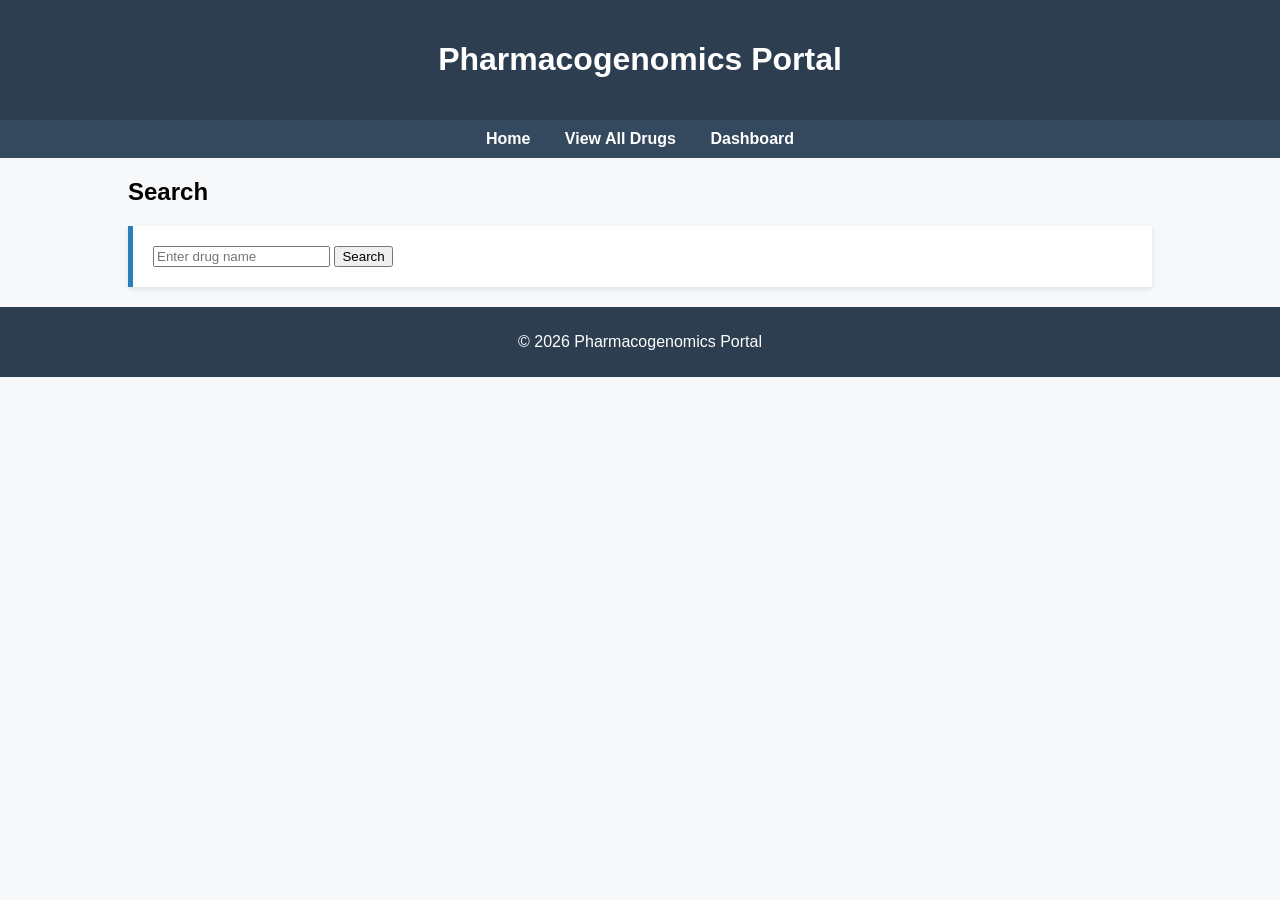
<file: index.html>
<!DOCTYPE html>
<html>
<head>
  <meta charset="UTF-8">
  <meta name="viewport" content="width=device-width, initial-scale=1.0">
  <title>Pharmacogenomics Portal</title>

  <link rel="stylesheet" href="./style.css">
</head>

<body>

<!-- ✅ APPLY HEADER STYLE -->
<div class="top-header">
  <h1>Pharmacogenomics Portal</h1>
</div>

<!-- ✅ APPLY NAVBAR STYLE -->
<div class="navbar">
  <a href="./index.html">Home</a>
  <a href="./drugs.html">View All Drugs</a>
  <a href="./dashboard.html">Dashboard</a>
</div>

<!-- ✅ APPLY CONTAINER -->
<div class="container">

  <h2>Search</h2>

  <!-- ✅ APPLY PANEL -->
  <div class="panel">
    <form onsubmit="searchDrug(event)">
      <input type="text" id="searchInput" placeholder="Enter drug name" required>
      <button type="submit">Search</button>
    </form>

    <div id="messageBox" style="color:red;"></div>
  </div>

</div>

<!-- ✅ FOOTER -->
<footer>
  <p>© 2026 Pharmacogenomics Portal</p>
</footer>

<script src="./script.js"></script>

</body>
</html>
</file>
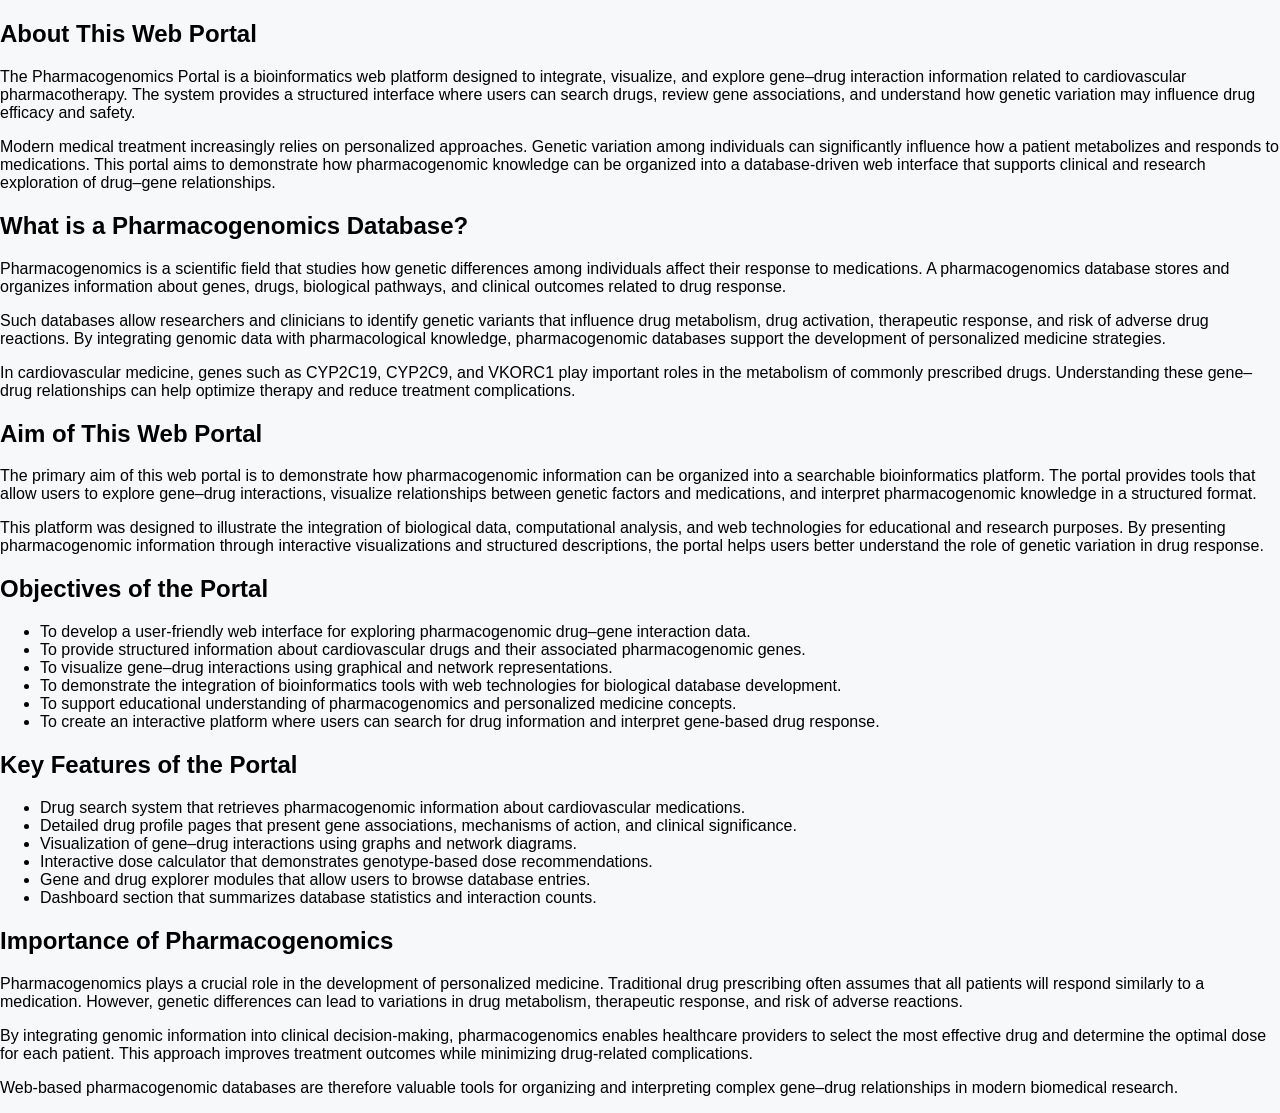
<file: about.html>
<!DOCTYPE html>
<html lang="en">
<head>
  <meta charset="UTF-8">
  <meta name="viewport" content="width=device-width, initial-scale=1.0">
  <title>Pharmacogenomics Portal</title>

  <link rel="stylesheet" href="style.css">
</head>

<body>

<section class="portal-panel">

<h2 class="section-title">About This Web Portal</h2>

<p>
The Pharmacogenomics Portal is a bioinformatics web platform designed
to integrate, visualize, and explore gene–drug interaction information
related to cardiovascular pharmacotherapy. The system provides a
structured interface where users can search drugs, review gene
associations, and understand how genetic variation may influence drug
efficacy and safety.
</p>

<p>
Modern medical treatment increasingly relies on personalized approaches.
Genetic variation among individuals can significantly influence how a
patient metabolizes and responds to medications. This portal aims to
demonstrate how pharmacogenomic knowledge can be organized into a
database-driven web interface that supports clinical and research
exploration of drug–gene relationships.
</p>

</section>



<section class="portal-panel">

<h2 class="section-title">What is a Pharmacogenomics Database?</h2>

<p>
Pharmacogenomics is a scientific field that studies how genetic
differences among individuals affect their response to medications.
A pharmacogenomics database stores and organizes information about
genes, drugs, biological pathways, and clinical outcomes related to
drug response.
</p>

<p>
Such databases allow researchers and clinicians to identify genetic
variants that influence drug metabolism, drug activation, therapeutic
response, and risk of adverse drug reactions. By integrating genomic
data with pharmacological knowledge, pharmacogenomic databases support
the development of personalized medicine strategies.
</p>

<p>
In cardiovascular medicine, genes such as CYP2C19, CYP2C9, and VKORC1
play important roles in the metabolism of commonly prescribed drugs.
Understanding these gene–drug relationships can help optimize therapy
and reduce treatment complications.
</p>

</section>



<section class="portal-panel">

<h2 class="section-title">Aim of This Web Portal</h2>

<p>
The primary aim of this web portal is to demonstrate how
pharmacogenomic information can be organized into a searchable
bioinformatics platform. The portal provides tools that allow users
to explore gene–drug interactions, visualize relationships between
genetic factors and medications, and interpret pharmacogenomic
knowledge in a structured format.
</p>

<p>
This platform was designed to illustrate the integration of
biological data, computational analysis, and web technologies for
educational and research purposes. By presenting pharmacogenomic
information through interactive visualizations and structured
descriptions, the portal helps users better understand the role
of genetic variation in drug response.
</p>

</section>



<section class="portal-panel">

<h2 class="section-title">Objectives of the Portal</h2>

<ul>

<li>
To develop a user-friendly web interface for exploring pharmacogenomic
drug–gene interaction data.
</li>

<li>
To provide structured information about cardiovascular drugs and
their associated pharmacogenomic genes.
</li>

<li>
To visualize gene–drug interactions using graphical and network
representations.
</li>

<li>
To demonstrate the integration of bioinformatics tools with web
technologies for biological database development.
</li>

<li>
To support educational understanding of pharmacogenomics and
personalized medicine concepts.
</li>

<li>
To create an interactive platform where users can search for
drug information and interpret gene-based drug response.
</li>

</ul>

</section>



<section class="portal-panel">

<h2 class="section-title">Key Features of the Portal</h2>

<ul>

<li>
Drug search system that retrieves pharmacogenomic information
about cardiovascular medications.
</li>

<li>
Detailed drug profile pages that present gene associations,
mechanisms of action, and clinical significance.
</li>

<li>
Visualization of gene–drug interactions using graphs and
network diagrams.
</li>

<li>
Interactive dose calculator that demonstrates genotype-based
dose recommendations.
</li>

<li>
Gene and drug explorer modules that allow users to browse
database entries.
</li>

<li>
Dashboard section that summarizes database statistics and
interaction counts.
</li>

</ul>

</section>



<section class="portal-panel">

<h2 class="section-title">Importance of Pharmacogenomics</h2>

<p>
Pharmacogenomics plays a crucial role in the development of
personalized medicine. Traditional drug prescribing often assumes
that all patients will respond similarly to a medication. However,
genetic differences can lead to variations in drug metabolism,
therapeutic response, and risk of adverse reactions.
</p>

<p>
By integrating genomic information into clinical decision-making,
pharmacogenomics enables healthcare providers to select the most
effective drug and determine the optimal dose for each patient.
This approach improves treatment outcomes while minimizing
drug-related complications.
</p>

<p>
Web-based pharmacogenomic databases are therefore valuable tools
for organizing and interpreting complex gene–drug relationships
in modern biomedical research.
</p>

</section>
<script src="script.js"></script>
</body>
</html>
</file>
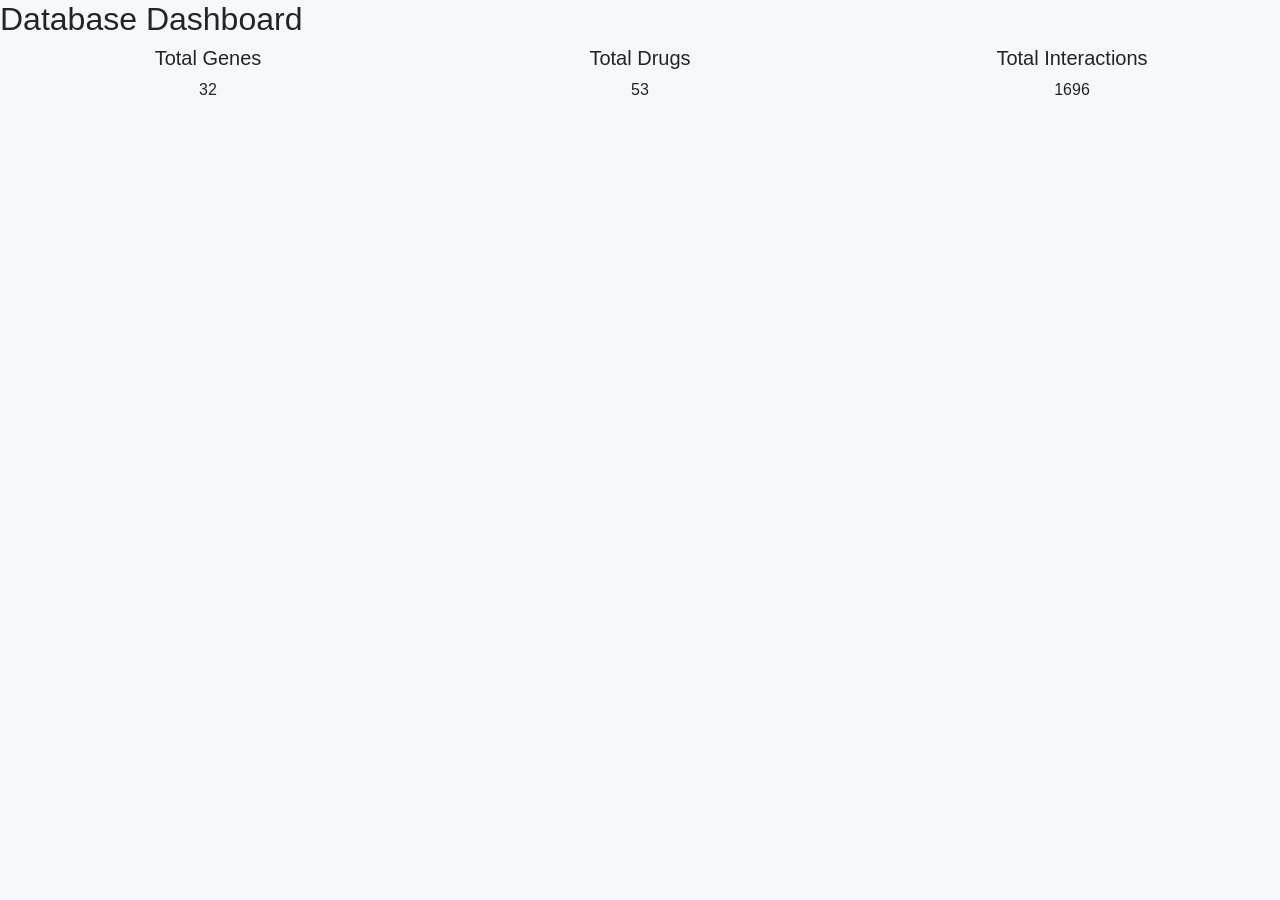
<file: dashboard.html>
<!DOCTYPE html>
<html lang="en">
<head>
  <meta charset="UTF-8">
  <meta name="viewport" content="width=device-width, initial-scale=1.0">
  <title>Database Dashboard</title>

  <link
    href="https://cdn.jsdelivr.net/npm/bootstrap@5.3.2/dist/css/bootstrap.min.css"
    rel="stylesheet"
  >
  <link rel="stylesheet" href="style.css">
</head>

<body class="portal-body">

<section class="portal-panel">
  <h2 class="section-title">Database Dashboard</h2>

  <div class="row g-3">
    <div class="col-md-4">
      <div class="feature-card text-center">
        <h5>Total Genes</h5>
        <div class="stat-value" id="total_genes">--</div>
      </div>
    </div>

    <div class="col-md-4">
      <div class="feature-card text-center">
        <h5>Total Drugs</h5>
        <div class="stat-value" id="total_drugs">--</div>
      </div>
    </div>

    <div class="col-md-4">
      <div class="feature-card text-center">
        <h5>Total Interactions</h5>
        <div class="stat-value" id="total_interactions">--</div>
      </div>
    </div>
  </div>
</section>

<script>
/* You can later replace this with real data */
document.getElementById("total_genes").innerText = 25;
document.getElementById("total_drugs").innerText = 40;
document.getElementById("total_interactions").innerText = 120;
</script>
<script src="script.js"></script>
</body>
</html>
</file>
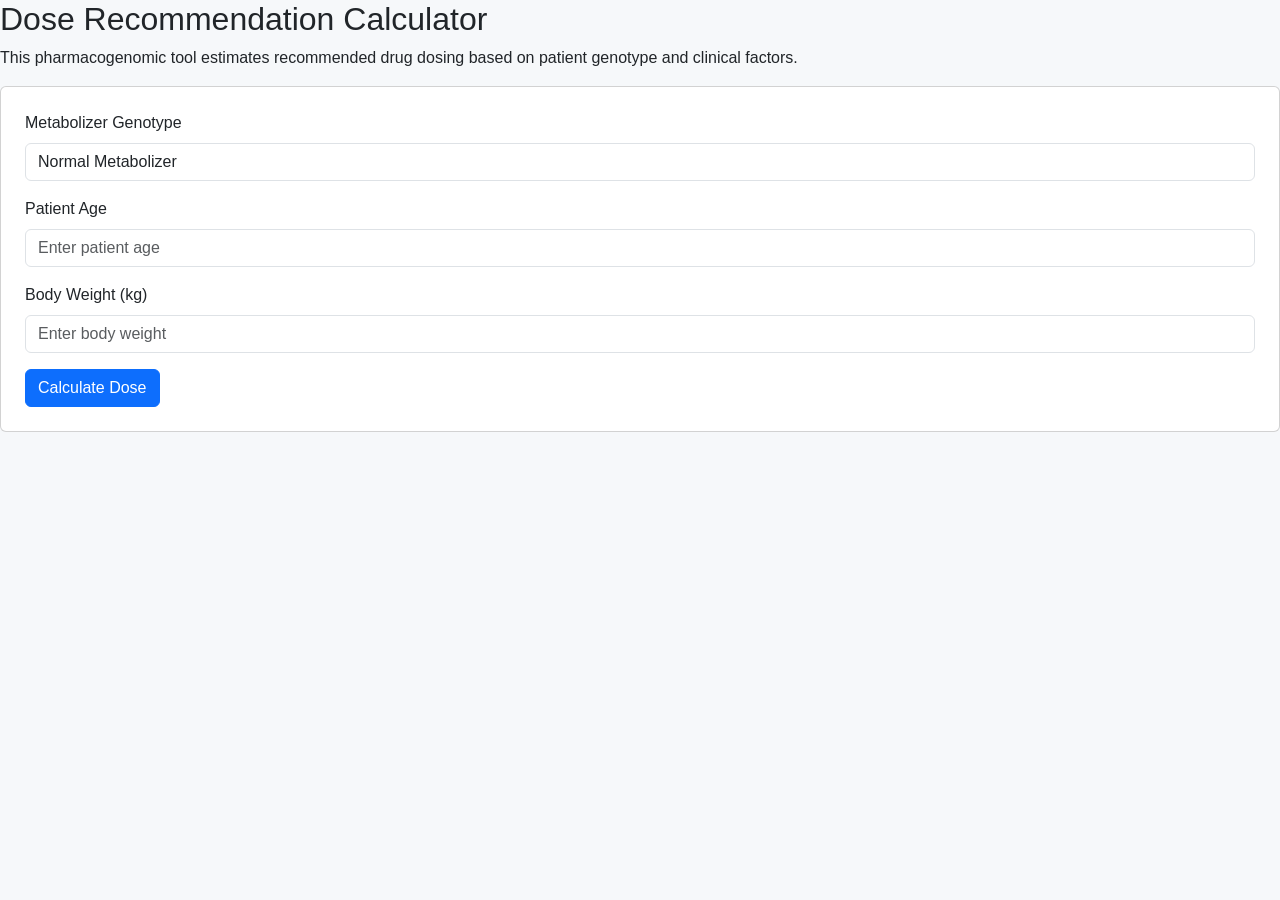
<file: dose_calculator.html>
<!DOCTYPE html>
<html lang="en">
<head>
  <meta charset="UTF-8">
  <meta name="viewport" content="width=device-width, initial-scale=1.0">
  <title>Dose Calculator</title>

  <link
    href="https://cdn.jsdelivr.net/npm/bootstrap@5.3.2/dist/css/bootstrap.min.css"
    rel="stylesheet"
  >
  <link rel="stylesheet" href="style.css">
</head>

<body class="portal-body">

<h2>Dose Recommendation Calculator</h2>

<p>
This pharmacogenomic tool estimates recommended drug dosing based on
patient genotype and clinical factors.
</p>

<div class="card p-4">

<form onsubmit="calculateDose(event)">

<div class="mb-3">

<label class="form-label">Metabolizer Genotype</label>

<select id="genotype" class="form-control">

<option value="normal">Normal Metabolizer</option>
<option value="intermediate">Intermediate Metabolizer</option>
<option value="poor">Poor Metabolizer</option>

</select>

</div>


<div class="mb-3">

<label class="form-label">Patient Age</label>

<input
type="number"
id="age"
class="form-control"
placeholder="Enter patient age"
required>

</div>


<div class="mb-3">

<label class="form-label">Body Weight (kg)</label>

<input
type="number"
id="weight"
class="form-control"
placeholder="Enter body weight"
required>

</div>


<button class="btn btn-primary">
Calculate Dose
</button>

</form>

</div>


<!-- RESULT -->
<div id="resultBox" class="alert alert-info mt-4" style="display:none;">
<h4>Recommended Dose</h4>
<p id="resultText"></p>
</div>


<script>
function calculateDose(event) {
  event.preventDefault();

  let genotype = document.getElementById("genotype").value;
  let age = parseInt(document.getElementById("age").value);
  let weight = parseInt(document.getElementById("weight").value);

  let dose = "";

  if (genotype === "poor") {
    dose = "Reduce standard dose by 50%";
  } else if (genotype === "intermediate") {
    dose = "Reduce dose by 25%";
  } else {
    dose = "Use standard recommended dose";
  }

  if (age > 65) {
    dose += " (adjust further for elderly patients)";
  }

  if (weight < 50) {
    dose += " (consider lower dose due to low body weight)";
  }

  document.getElementById("resultText").innerText = dose;
  document.getElementById("resultBox").style.display = "block";
}
</script>
<script src="script.js"></script>
</body>
</html>
</file>
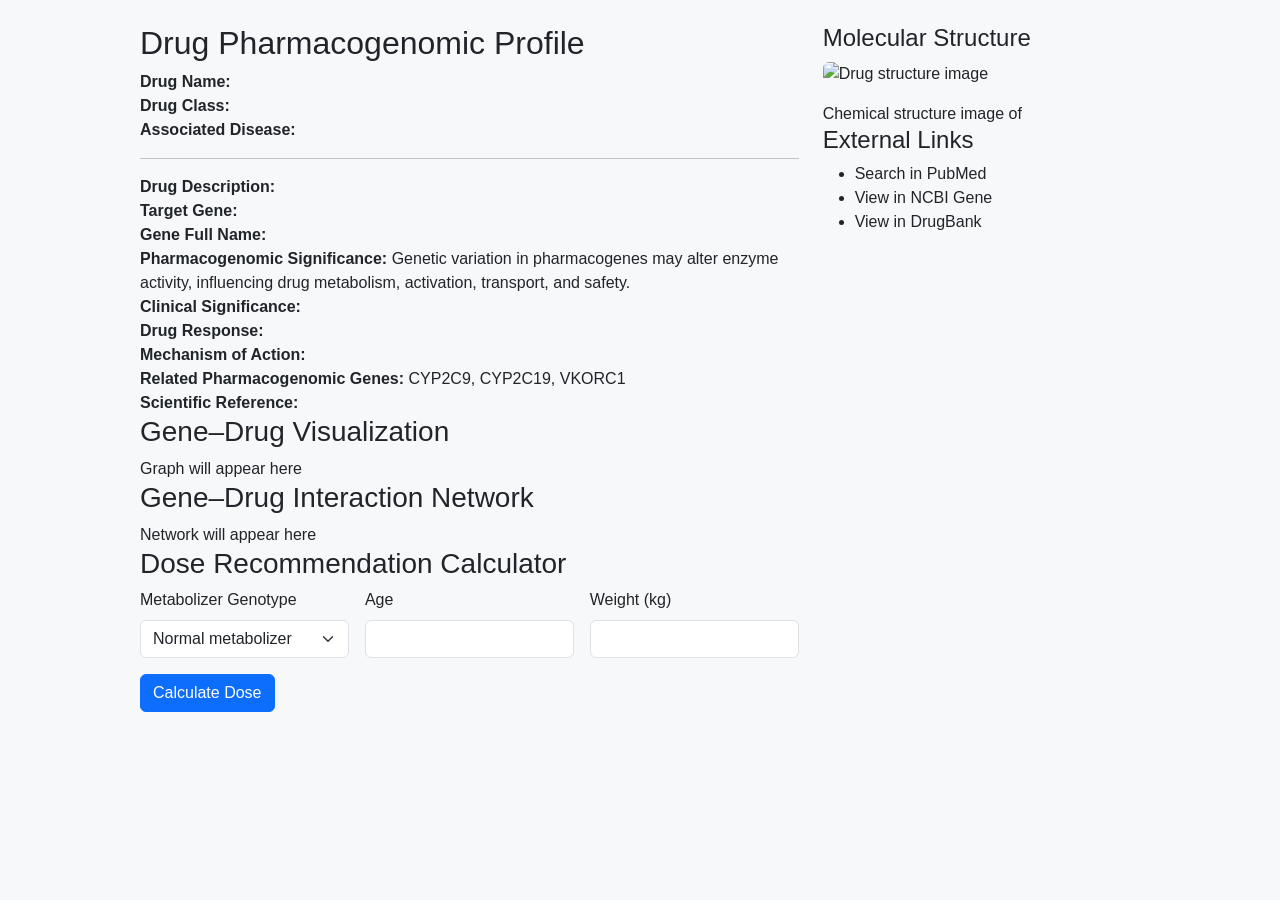
<file: drug.html>
<!DOCTYPE html>
<html lang="en">
<head>
  <meta charset="UTF-8">
  <meta name="viewport" content="width=device-width, initial-scale=1.0">
  <title>Drug Profile</title>

  <link
    href="https://cdn.jsdelivr.net/npm/bootstrap@5.3.2/dist/css/bootstrap.min.css"
    rel="stylesheet"
  >
  <link rel="stylesheet" href="style.css">
</head>

<body class="portal-body">

<div class="container mt-4"> <!-- ✅ FIXED layout wrapper -->

<div class="row g-4">
  <div class="col-lg-8">
    <section class="portal-panel">
      <h2 class="section-title" id="drug_title">Drug Pharmacogenomic Profile</h2>

      <div class="line-item"><strong>Drug Name:</strong> <span id="drug"></span></div>
      <div class="line-item"><strong>Drug Class:</strong> <span id="drug_class"></span></div>
      <div class="line-item"><strong>Associated Disease:</strong> <span id="disease"></span></div>

      <hr>

      <div class="line-item">
        <strong>Drug Description:</strong>
        <span id="drug_desc"></span>
      </div>

      <div class="line-item">
        <strong>Target Gene:</strong> <span id="gene"></span>
      </div>

      <div class="line-item">
        <strong>Gene Full Name:</strong> <span id="gene_full"></span>
      </div>

      <div class="line-item">
        <strong>Pharmacogenomic Significance:</strong>
        Genetic variation in pharmacogenes may alter enzyme activity,
        influencing drug metabolism, activation, transport, and safety.
      </div>

      <div class="line-item">
        <strong>Clinical Significance:</strong> <span id="clinical"></span>
      </div>

      <div class="line-item">
        <strong>Drug Response:</strong> <span id="response"></span>
      </div>

      <div class="line-item">
        <strong>Mechanism of Action:</strong> <span id="mechanism"></span>
      </div>

      <div class="line-item">
        <strong>Related Pharmacogenomic Genes:</strong>
        <span id="related_genes">CYP2C9, CYP2C19, VKORC1</span>
      </div>

      <div class="line-item">
        <strong>Scientific Reference:</strong> <span id="reference"></span>
      </div>
    </section>

    <section class="portal-panel">
      <h3 class="section-title">Gene–Drug Visualization</h3>
      <div id="bar_graph">Graph will appear here</div>
    </section>

    <section class="portal-panel">
      <h3 class="section-title">Gene–Drug Interaction Network</h3>
      <div id="network_graph">Network will appear here</div>
    </section>

    <section class="portal-panel">
      <h3 class="section-title">Dose Recommendation Calculator</h3>

      <form onsubmit="calculateDose(event)">
        <div class="row g-3">
          <div class="col-md-4">
            <label class="form-label">Metabolizer Genotype</label>
            <select id="genotype" class="form-select" required>
              <option value="normal">Normal metabolizer</option>
              <option value="intermediate">Intermediate metabolizer</option>
              <option value="poor">Poor metabolizer</option>
            </select>
          </div>

          <div class="col-md-4">
            <label class="form-label">Age</label>
            <input type="number" id="age" class="form-control" required>
          </div>

          <div class="col-md-4">
            <label class="form-label">Weight (kg)</label>
            <input type="number" id="weight" class="form-control" required>
          </div>
        </div>

        <button class="btn btn-primary mt-3" type="submit">Calculate Dose</button>
      </form>

      <div id="doseResult" class="alert alert-info mt-3" style="display:none;"></div>
    </section>
  </div>

  <div class="col-lg-4">
    <section class="portal-panel">
      <h4 class="section-title">Molecular Structure</h4>
      <img
        id="drug_img"
        class="img-fluid rounded bordered-img"
        alt="Drug structure image">
      <p class="mt-3 mb-0">
        Chemical structure image of <span id="drug_name_text"></span>
      </p>
    </section>

    <section class="portal-panel">
      <h4 class="section-title">External Links</h4>
      <ul class="mb-0">
        <li><a id="pubmed_link" target="_blank">Search in PubMed</a></li>
        <li><a id="gene_link" target="_blank">View in NCBI Gene</a></li>
        <li><a id="drugbank_link" target="_blank">View in DrugBank</a></li>
      </ul>
    </section>
  </div>
</div>

</div> <!-- ✅ container close -->

<!-- ✅ Dose Calculator -->
<script>
function calculateDose(e) {
  e.preventDefault();

  let g = document.getElementById("genotype").value;

  let result = (g === "poor") ? "Reduce dose significantly"
             : (g === "intermediate") ? "Moderate dose reduction"
             : "Standard dose";

  let box = document.getElementById("doseResult");
  box.innerText = result;
  box.style.display = "block";
}
</script>

<!-- ✅ MAIN SCRIPT -->
<script src="./script.js"></script>

<!-- ✅ EXTRA FIX FOR DYNAMIC LINKS -->
<script>
function fillExtraDetails(drug) {
  if (!drug) return;

  document.getElementById("drug_title").innerText =
    drug.name + " Pharmacogenomic Profile";

  document.getElementById("drug_name_text").innerText = drug.name;

  document.getElementById("drug_img").src =
    "https://pubchem.ncbi.nlm.nih.gov/rest/pug/compound/name/" +
    encodeURIComponent(drug.name) + "/PNG";

  document.getElementById("pubmed_link").href =
    "https://pubmed.ncbi.nlm.nih.gov/?term=" + drug.name;

  document.getElementById("gene_link").href =
    "https://www.ncbi.nlm.nih.gov/gene/?term=" + drug.gene;

  document.getElementById("drugbank_link").href =
    "https://go.drugbank.com/unearth/q?searcher=drugs&query=" + drug.name;
}
</script>

</body>
</html>
</file>
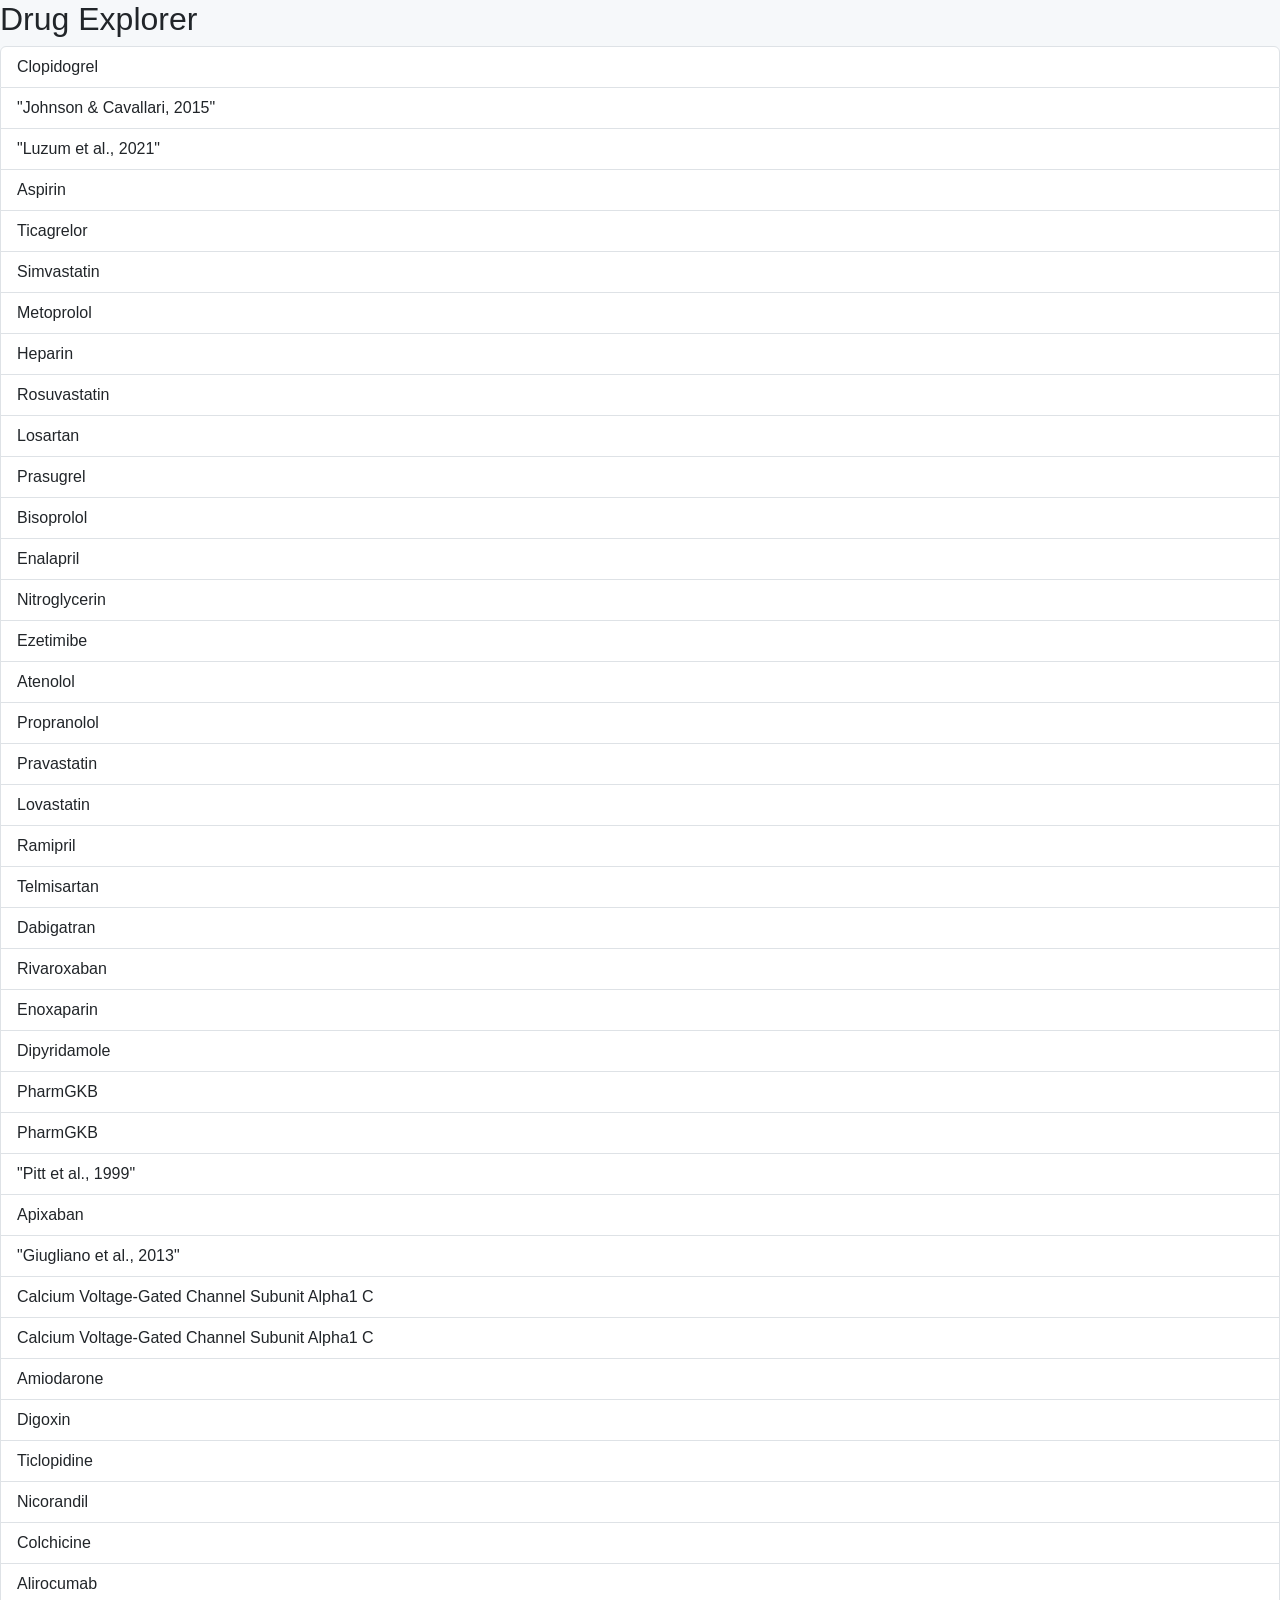
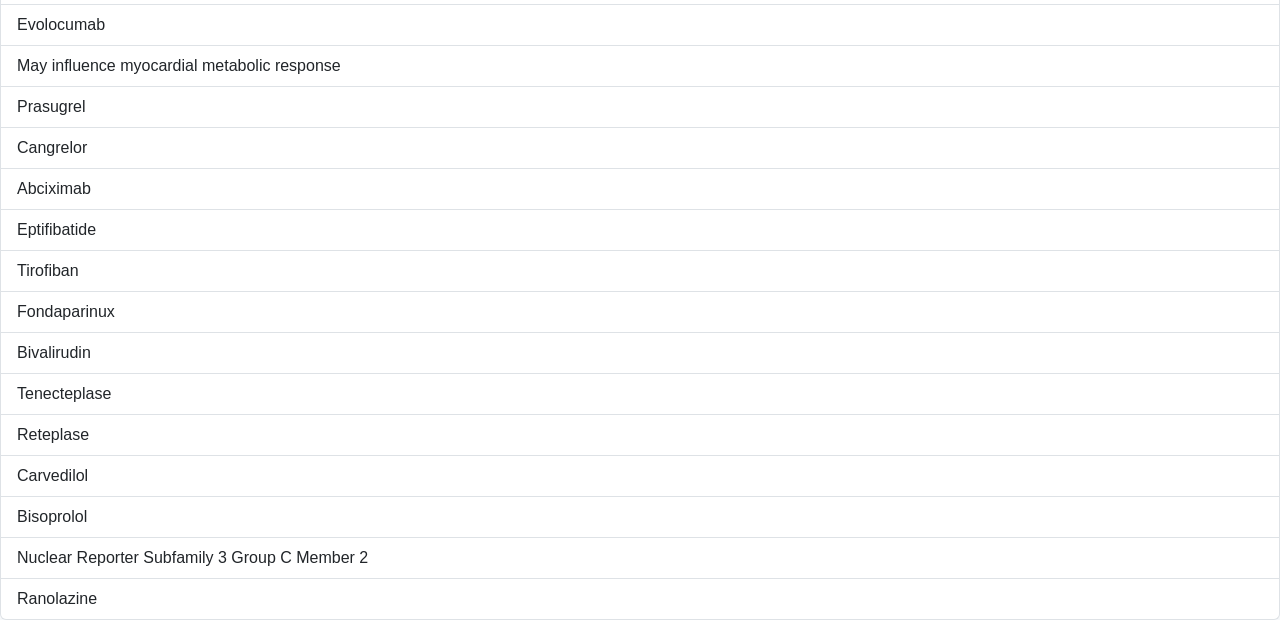
<file: drugs.html>
<!DOCTYPE html>
<html lang="en">
<head>
  <meta charset="UTF-8">
  <meta name="viewport" content="width=device-width, initial-scale=1.0">
  <title>Drug Explorer</title>

  <link
    href="https://cdn.jsdelivr.net/npm/bootstrap@5.3.2/dist/css/bootstrap.min.css"
    rel="stylesheet"
  >
  <link rel="stylesheet" href="style.css">
</head>

<body class="portal-body">

<section class="portal-panel">
  <h2 class="section-title">Drug Explorer</h2>

  <div class="list-group" id="drugList"></div>
</section>

<!-- ❌ REMOVED STATIC SCRIPT -->

<!-- ✅ USE MAIN SCRIPT -->
<script src="./script.js"></script>

</body>
</html>
</file>
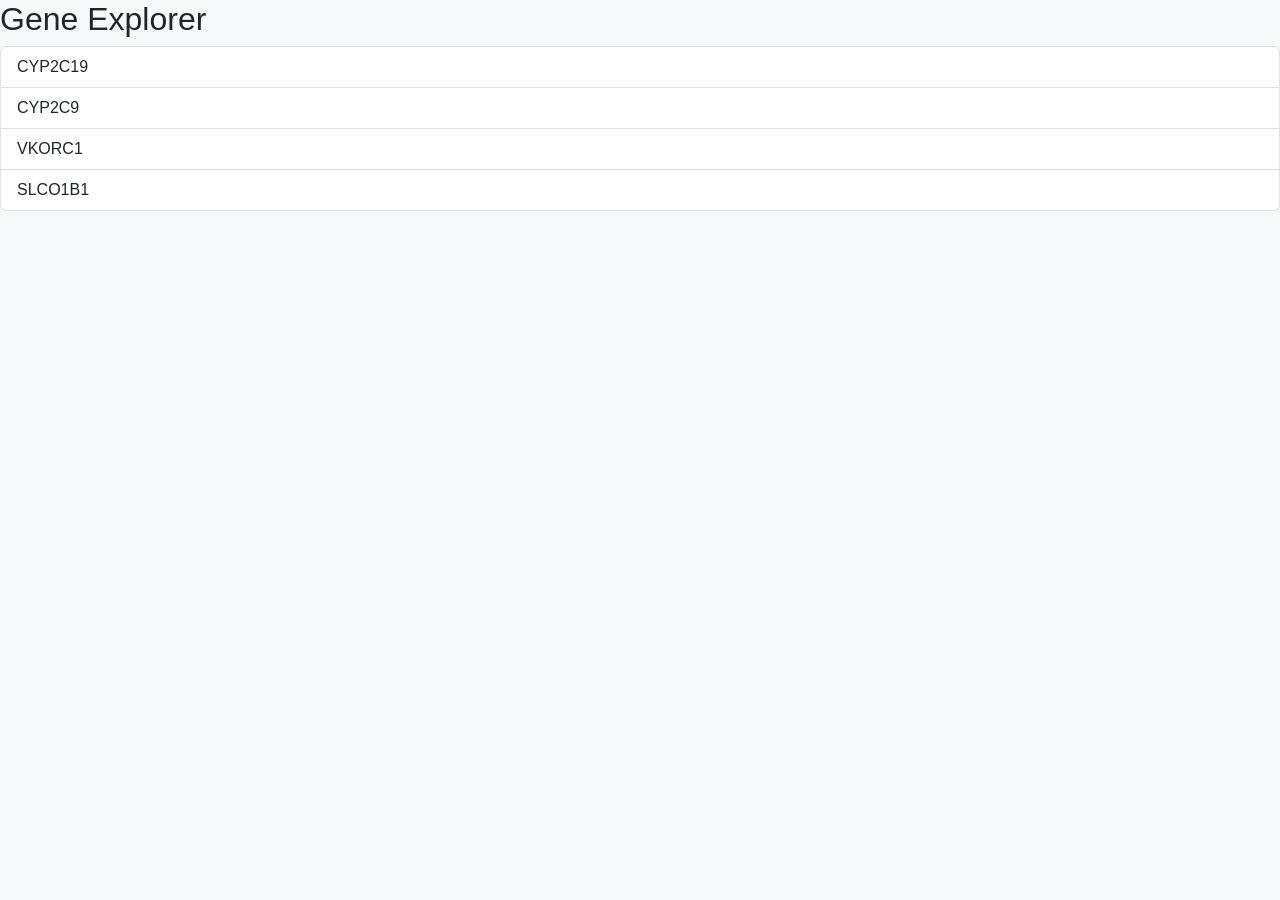
<file: gene.html>
<!DOCTYPE html>
<html lang="en">
<head>
  <meta charset="UTF-8">
  <meta name="viewport" content="width=device-width, initial-scale=1.0">
  <title>Gene Explorer</title>

  <link
    href="https://cdn.jsdelivr.net/npm/bootstrap@5.3.2/dist/css/bootstrap.min.css"
    rel="stylesheet"
  >
  <link rel="stylesheet" href="style.css">
</head>

<body class="portal-body">

<section class="portal-panel">
  <h2 class="section-title">Gene Explorer</h2>

  <ul class="list-group" id="geneList"></ul>
</section>

<script>
// Example gene list (replace later with CSV)
const genes = ["CYP2C19", "CYP2C9", "VKORC1", "SLCO1B1"];

// Create list dynamically
const list = document.getElementById("geneList");

genes.forEach(gene => {
  let li = document.createElement("li");
  li.className = "list-group-item";
  li.innerText = gene;
  list.appendChild(li);
});
</script>
<script src="script.js"></script>
</body>
</html>
</file>
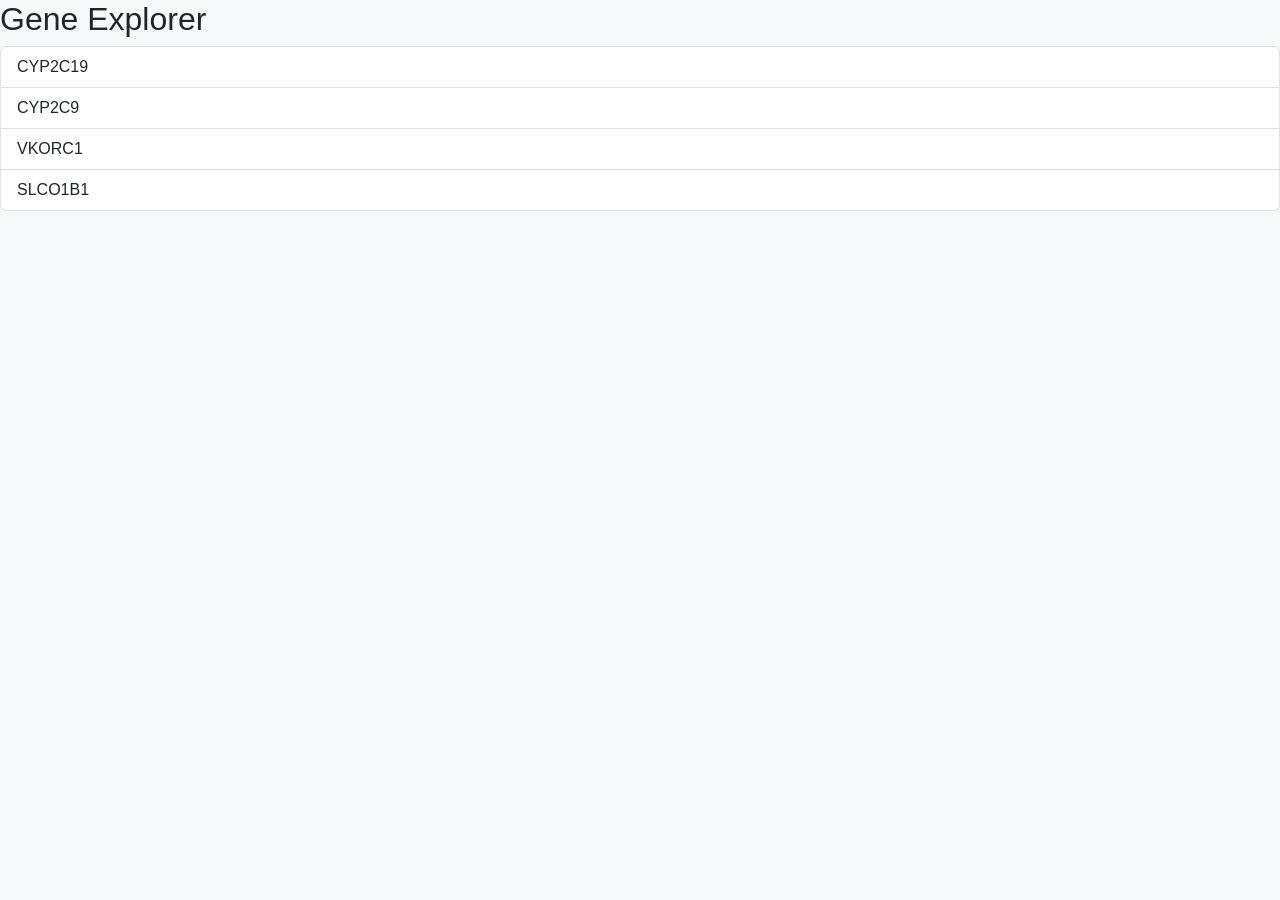
<file: genes.html>
<!DOCTYPE html>
<html lang="en">
<head>
  <meta charset="UTF-8">
  <meta name="viewport" content="width=device-width, initial-scale=1.0">
  <title>Gene Explorer</title>

  <link
    href="https://cdn.jsdelivr.net/npm/bootstrap@5.3.2/dist/css/bootstrap.min.css"
    rel="stylesheet"
  >
  <link rel="stylesheet" href="style.css">
</head>

<body class="portal-body">

<section class="portal-panel">
  <h2 class="section-title">Gene Explorer</h2>

  <ul class="list-group" id="geneList"></ul>
</section>

<script>
// Static gene list (replace later with CSV)
const genes = ["CYP2C19", "CYP2C9", "VKORC1", "SLCO1B1"];

// Render list
const list = document.getElementById("geneList");

genes.forEach(gene => {
  const li = document.createElement("li");
  li.className = "list-group-item";
  li.innerText = gene;
  list.appendChild(li);
});
</script>
<script src="script.js"></script>
</body>
</html>
</file>
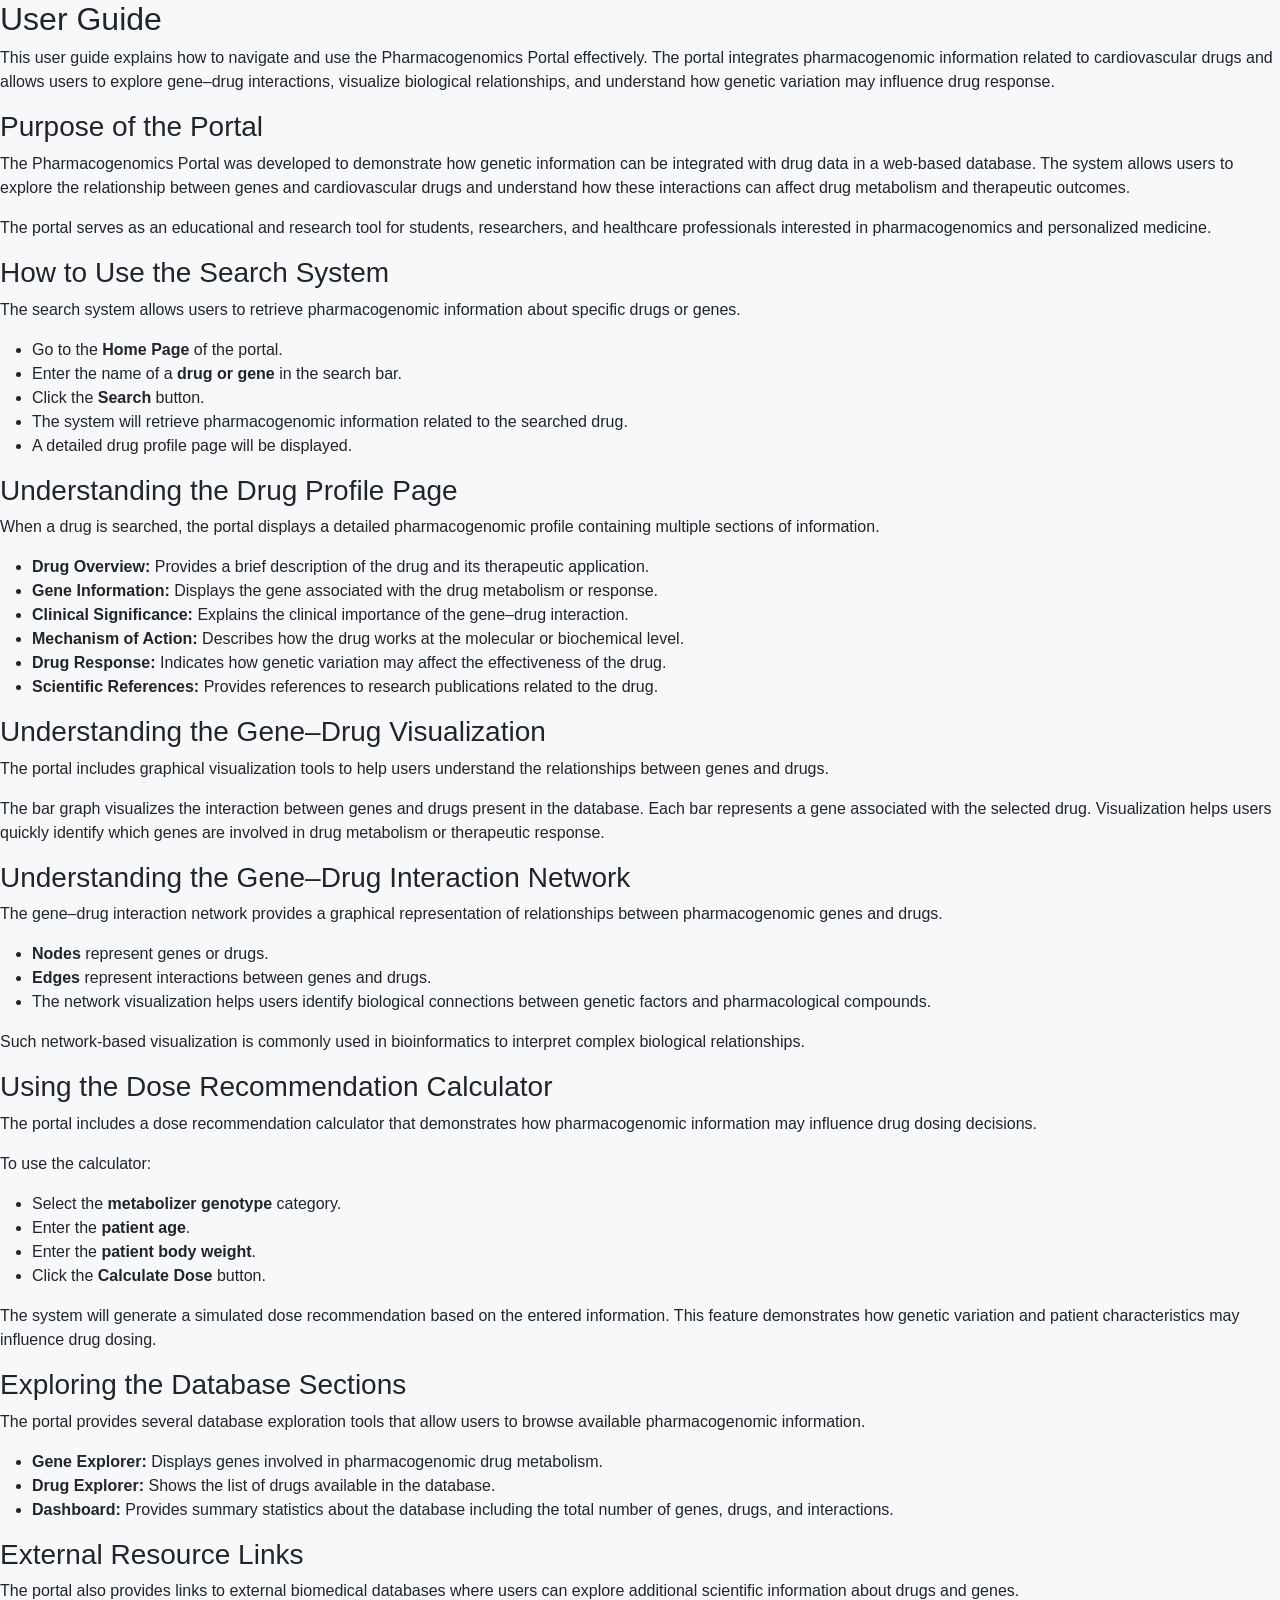
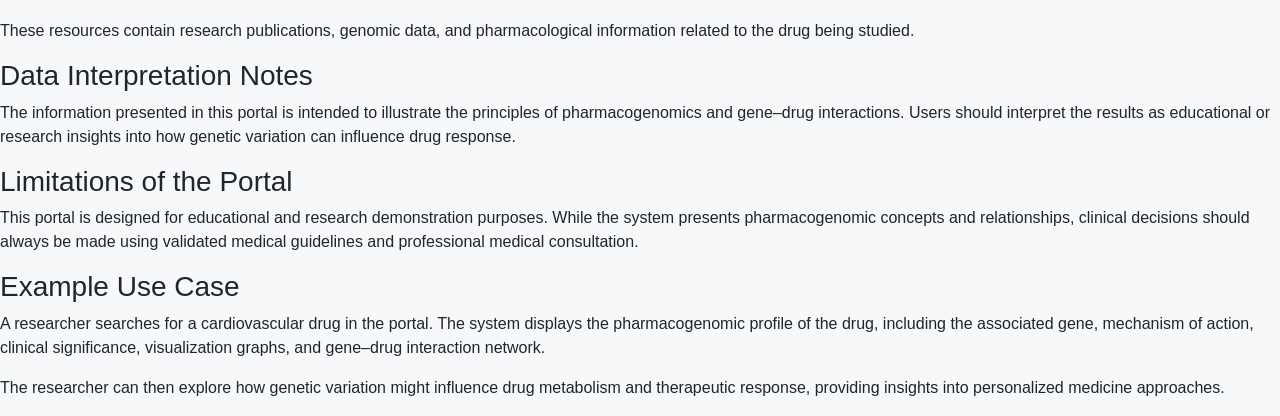
<file: guide.html>
<!DOCTYPE html>
<html lang="en">
<head>
  <meta charset="UTF-8">
  <meta name="viewport" content="width=device-width, initial-scale=1.0">
  <title>User Guide</title>

  <link
    href="https://cdn.jsdelivr.net/npm/bootstrap@5.3.2/dist/css/bootstrap.min.css"
    rel="stylesheet"
  >
  <link rel="stylesheet" href="style.css">
</head>

<body class="portal-body">

<section class="portal-panel">

<h2 class="section-title">User Guide</h2>

<p>
This user guide explains how to navigate and use the Pharmacogenomics
Portal effectively. The portal integrates pharmacogenomic information
related to cardiovascular drugs and allows users to explore gene–drug
interactions, visualize biological relationships, and understand how
genetic variation may influence drug response.
</p>

</section>


<section class="portal-panel">

<h3 class="section-title">Purpose of the Portal</h3>

<p>
The Pharmacogenomics Portal was developed to demonstrate how genetic
information can be integrated with drug data in a web-based database.
The system allows users to explore the relationship between genes and
cardiovascular drugs and understand how these interactions can affect
drug metabolism and therapeutic outcomes.
</p>

<p>
The portal serves as an educational and research tool for students,
researchers, and healthcare professionals interested in pharmacogenomics
and personalized medicine.
</p>

</section>


<section class="portal-panel">

<h3 class="section-title">How to Use the Search System</h3>

<p>
The search system allows users to retrieve pharmacogenomic information
about specific drugs or genes.
</p>

<ul>

<li>Go to the <strong>Home Page</strong> of the portal.</li>

<li>Enter the name of a <strong>drug or gene</strong> in the search bar.</li>

<li>Click the <strong>Search</strong> button.</li>

<li>The system will retrieve pharmacogenomic information related to
the searched drug.</li>

<li>A detailed drug profile page will be displayed.</li>

</ul>

</section>



<section class="portal-panel">

<h3 class="section-title">Understanding the Drug Profile Page</h3>

<p>
When a drug is searched, the portal displays a detailed pharmacogenomic
profile containing multiple sections of information.
</p>

<ul>

<li><strong>Drug Overview:</strong> Provides a brief description of the drug
and its therapeutic application.</li>

<li><strong>Gene Information:</strong> Displays the gene associated with
the drug metabolism or response.</li>

<li><strong>Clinical Significance:</strong> Explains the clinical
importance of the gene–drug interaction.</li>

<li><strong>Mechanism of Action:</strong> Describes how the drug works
at the molecular or biochemical level.</li>

<li><strong>Drug Response:</strong> Indicates how genetic variation may
affect the effectiveness of the drug.</li>

<li><strong>Scientific References:</strong> Provides references to
research publications related to the drug.</li>

</ul>

</section>



<section class="portal-panel">

<h3 class="section-title">Understanding the Gene–Drug Visualization</h3>

<p>
The portal includes graphical visualization tools to help users
understand the relationships between genes and drugs.
</p>

<p>
The bar graph visualizes the interaction between genes and drugs
present in the database. Each bar represents a gene associated with
the selected drug. Visualization helps users quickly identify which
genes are involved in drug metabolism or therapeutic response.
</p>

</section>



<section class="portal-panel">

<h3 class="section-title">Understanding the Gene–Drug Interaction Network</h3>

<p>
The gene–drug interaction network provides a graphical representation
of relationships between pharmacogenomic genes and drugs.
</p>

<ul>

<li><strong>Nodes</strong> represent genes or drugs.</li>

<li><strong>Edges</strong> represent interactions between genes and drugs.</li>

<li>The network visualization helps users identify biological
connections between genetic factors and pharmacological compounds.</li>

</ul>

<p>
Such network-based visualization is commonly used in bioinformatics to
interpret complex biological relationships.
</p>

</section>



<section class="portal-panel">

<h3 class="section-title">Using the Dose Recommendation Calculator</h3>

<p>
The portal includes a dose recommendation calculator that demonstrates
how pharmacogenomic information may influence drug dosing decisions.
</p>

<p>
To use the calculator:
</p>

<ul>

<li>Select the <strong>metabolizer genotype</strong> category.</li>

<li>Enter the <strong>patient age</strong>.</li>

<li>Enter the <strong>patient body weight</strong>.</li>

<li>Click the <strong>Calculate Dose</strong> button.</li>

</ul>

<p>
The system will generate a simulated dose recommendation based on the
entered information. This feature demonstrates how genetic variation
and patient characteristics may influence drug dosing.
</p>

</section>



<section class="portal-panel">

<h3 class="section-title">Exploring the Database Sections</h3>

<p>
The portal provides several database exploration tools that allow
users to browse available pharmacogenomic information.
</p>

<ul>

<li><strong>Gene Explorer:</strong> Displays genes involved in
pharmacogenomic drug metabolism.</li>

<li><strong>Drug Explorer:</strong> Shows the list of drugs available
in the database.</li>

<li><strong>Dashboard:</strong> Provides summary statistics about the
database including the total number of genes, drugs, and interactions.</li>

</ul>

</section>



<section class="portal-panel">

<h3 class="section-title">External Resource Links</h3>

<p>
The portal also provides links to external biomedical databases where
users can explore additional scientific information about drugs and
genes.
</p>

<p>
These resources contain research publications, genomic data, and
pharmacological information related to the drug being studied.
</p>

</section>



<section class="portal-panel">

<h3 class="section-title">Data Interpretation Notes</h3>

<p>
The information presented in this portal is intended to illustrate the
principles of pharmacogenomics and gene–drug interactions. Users should
interpret the results as educational or research insights into how
genetic variation can influence drug response.
</p>

</section>



<section class="portal-panel">

<h3 class="section-title">Limitations of the Portal</h3>

<p>
This portal is designed for educational and research demonstration
purposes. While the system presents pharmacogenomic concepts and
relationships, clinical decisions should always be made using validated
medical guidelines and professional medical consultation.
</p>

</section>



<section class="portal-panel">

<h3 class="section-title">Example Use Case</h3>

<p>
A researcher searches for a cardiovascular drug in the portal. The
system displays the pharmacogenomic profile of the drug, including
the associated gene, mechanism of action, clinical significance,
visualization graphs, and gene–drug interaction network.
</p>

<p>
The researcher can then explore how genetic variation might influence
drug metabolism and therapeutic response, providing insights into
personalized medicine approaches.
</p>

</section>
<script src="script.js"></script>
</body>
</html>
</file>
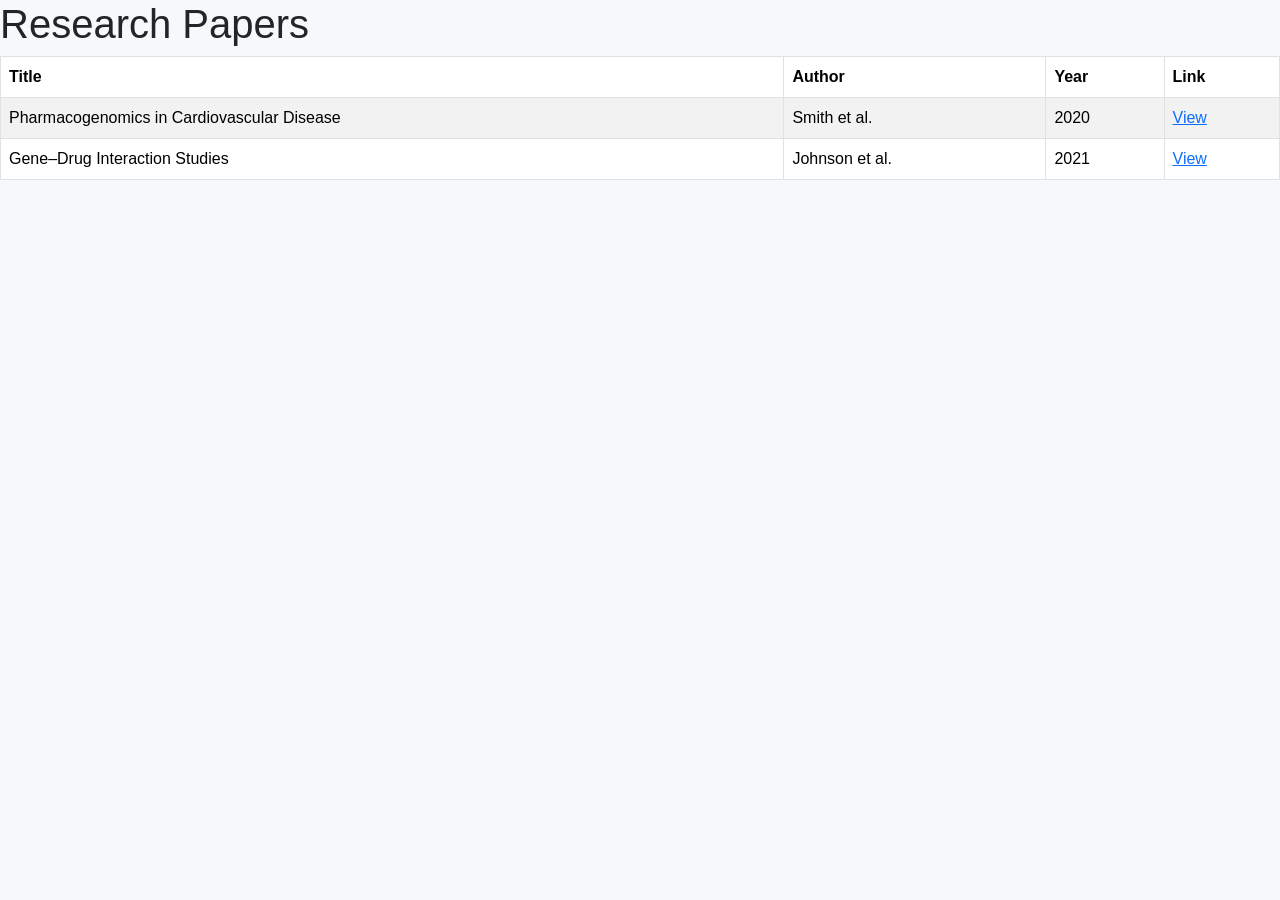
<file: papers.html>
<!DOCTYPE html>
<html lang="en">
<head>
  <meta charset="UTF-8">
  <meta name="viewport" content="width=device-width, initial-scale=1.0">
  <title>Research Papers</title>

  <link
    href="https://cdn.jsdelivr.net/npm/bootstrap@5.3.2/dist/css/bootstrap.min.css"
    rel="stylesheet"
  >
  <link rel="stylesheet" href="style.css">
</head>

<body class="portal-body">

<h1>Research Papers</h1>

<div class="table-responsive">
  <table class="table table-bordered table-striped" id="papersTable">
    <thead>
      <tr>
        <th>Title</th>
        <th>Author</th>
        <th>Year</th>
        <th>Link</th>
      </tr>
    </thead>
    <tbody>
      <!-- Data will be inserted here -->
    </tbody>
  </table>
</div>

<script>
// Example data (replace later with CSV)
const papers = [
  {
    title: "Pharmacogenomics in Cardiovascular Disease",
    author: "Smith et al.",
    year: "2020",
    link: "https://pubmed.ncbi.nlm.nih.gov/"
  },
  {
    title: "Gene–Drug Interaction Studies",
    author: "Johnson et al.",
    year: "2021",
    link: "https://pubmed.ncbi.nlm.nih.gov/"
  }
];

// Fill table
const tbody = document.querySelector("#papersTable tbody");

papers.forEach(p => {
  let row = `
    <tr>
      <td>${p.title}</td>
      <td>${p.author}</td>
      <td>${p.year}</td>
      <td><a href="${p.link}" target="_blank">View</a></td>
    </tr>
  `;
  tbody.innerHTML += row;
});
</script>
<script src="script.js"></script>
</body>
</html>
</file>
<file: style.css>
body {
    font-family: Arial, sans-serif;
    margin: 0;
    background-color: #f6f8fa;
}

/* Header */
.top-header {
    background-color: #2c3e50;
    color: white;
    padding: 20px;
    text-align: center;
}

/* Navbar */
.navbar {
    background-color: #34495e;
    padding: 10px;
    text-align: center;
}

.navbar a {
    color: white;
    margin: 0 15px;
    text-decoration: none;
    font-weight: bold;
}

.navbar a:hover {
    text-decoration: underline;
}

/* Container */
.container {
    width: 80%;
    margin: auto;
    margin-top: 20px;
}

/* Panels (NCBI style blocks) */
.panel {
    background: white;
    padding: 20px;
    margin-bottom: 20px;
    border-left: 5px solid #2980b9;
    box-shadow: 0 2px 5px rgba(0,0,0,0.1);
}

.panel h2 {
    color: #2c3e50;
}

/* Footer */
footer {
    background-color: #2c3e50;
    color: white;
    text-align: center;
    padding: 10px;
}
</file>
